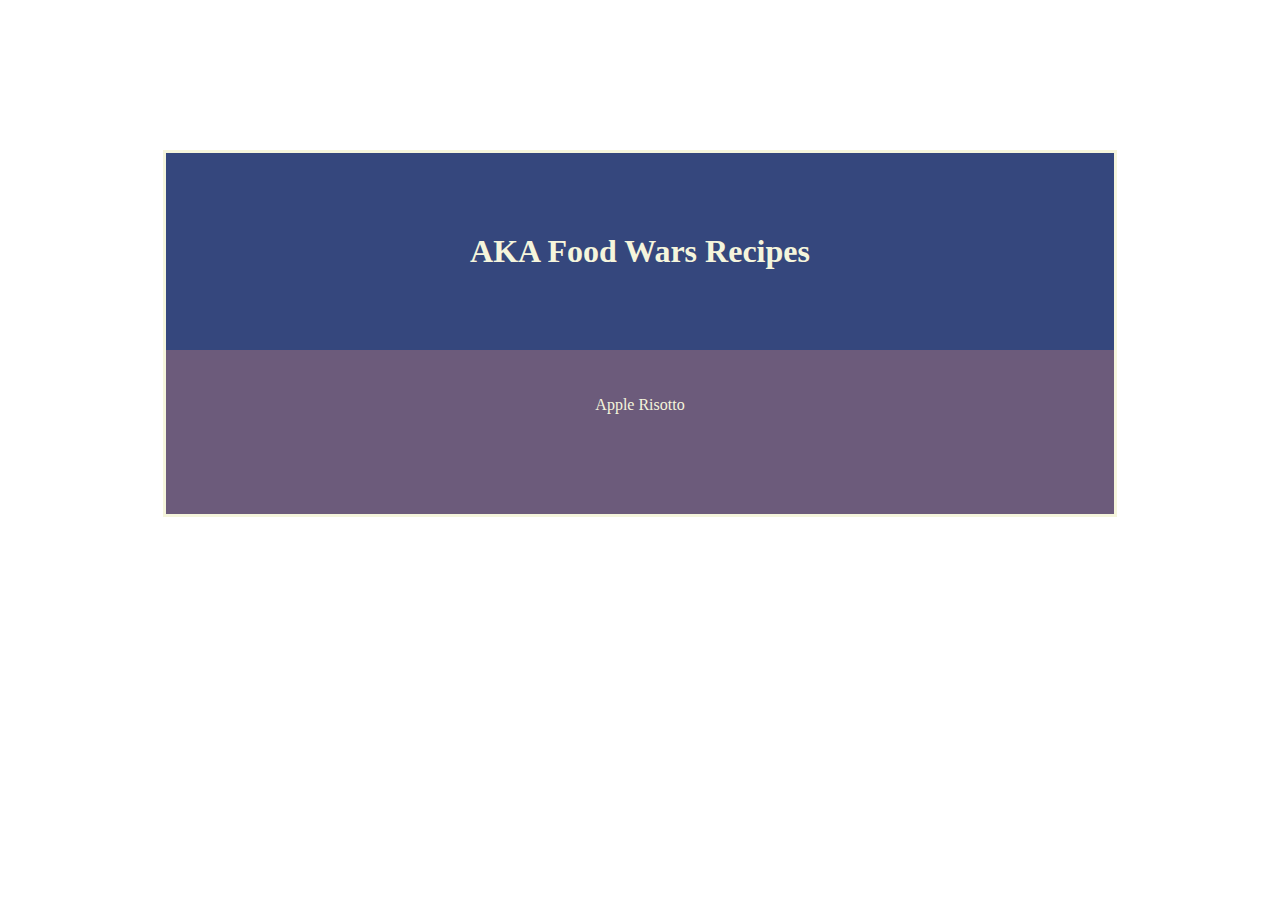
<file: index.html>
<!DOCTYPE html>
<html>
    <head lang="en">
        <meta charset="UTF-8">
        <title>Odin Recipes</title>
        <link rel="stylesheet" href="./style.css">
    </head>
    <body>
        <div class="home-container">
            <h1>AKA Food Wars Recipes</h1>
            <ul class="ul-nav">
                <li><a href="recipes/appleRisotto.html">Apple Risotto</a></li>
            </ul>
        </div>
        
    </body>
</html>
</file>
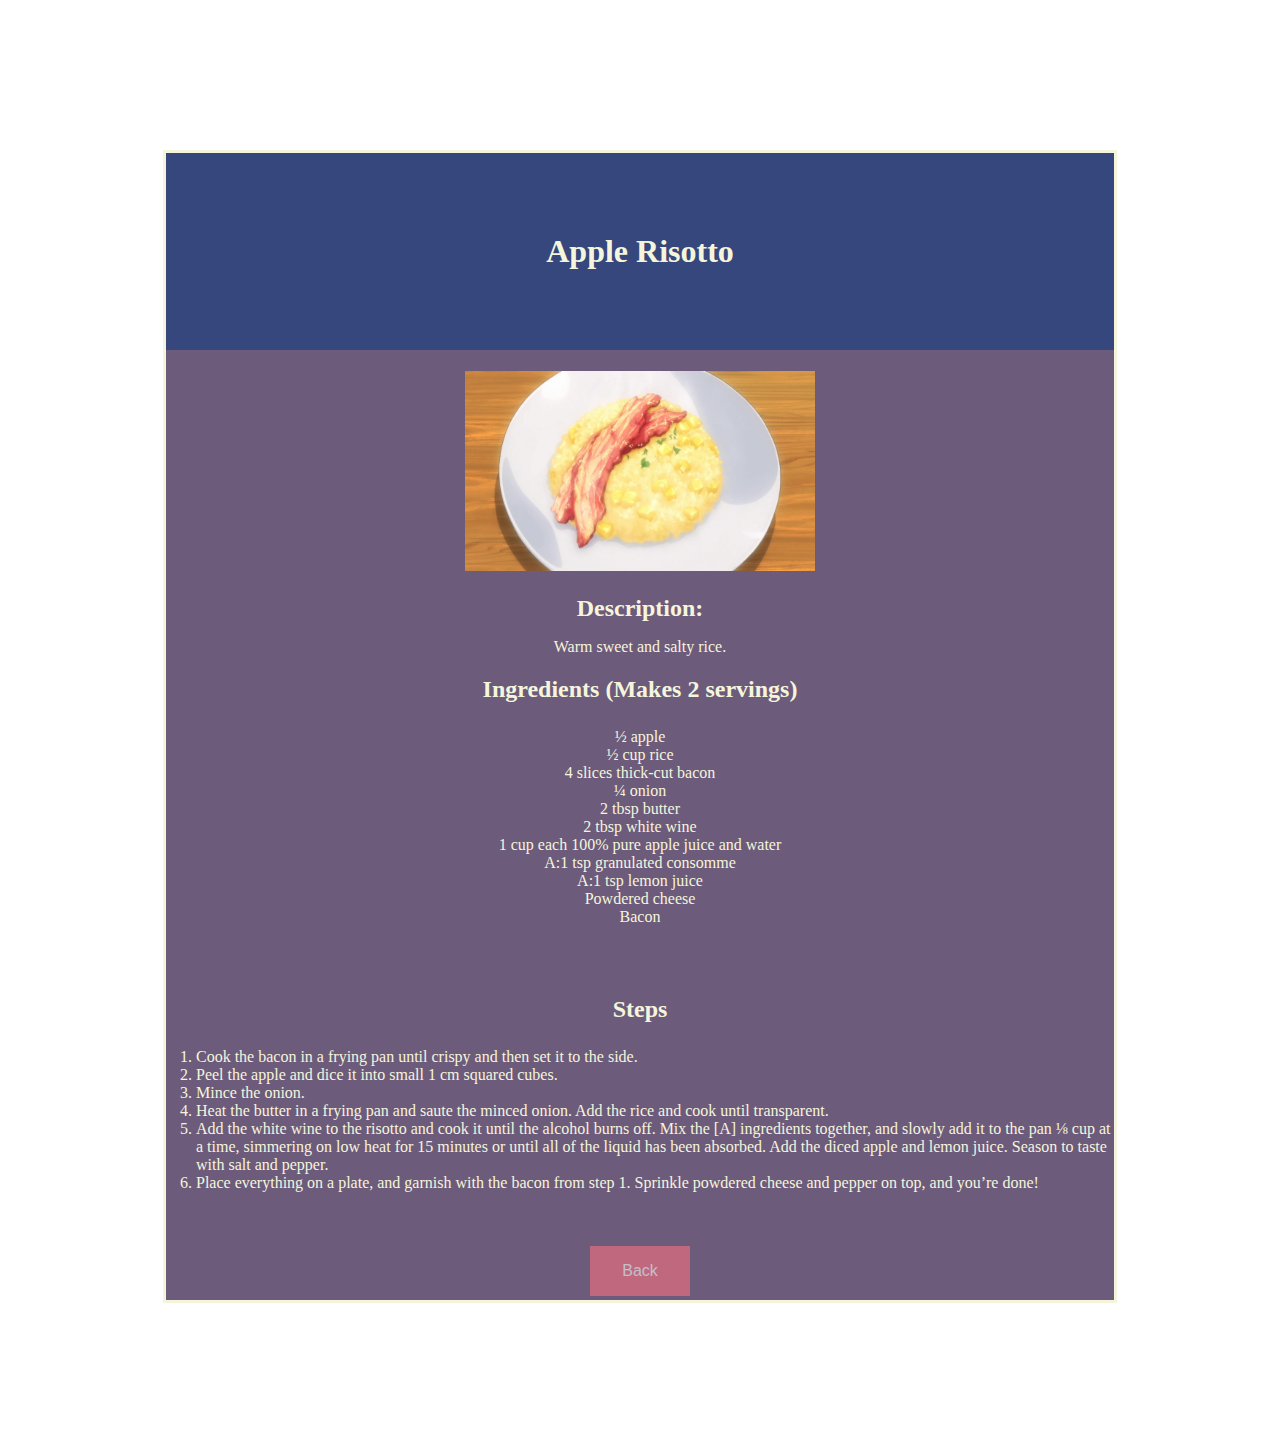
<file: recipes/appleRisotto.html>
<!DOCTYPE html>
<html>
    <head lang="en">
        <meta charset="UTF-8">
        <title>Apple Risotto</title>
        <link rel="stylesheet" href="../style.css">
    </head>
    <body>
        <div class="home-container">
            <h1>Apple Risotto</h1>
            <img 
                src="../images/Apple_Risotto.webp"
                alt="An apple risotto"
                height="200"
                width="350"
            >
            <h2>Description:</h2>
            <p>Warm sweet and salty rice.</p>

            <h2>Ingredients (Makes 2 servings)</h2>
            <ul class="ingredients">
                <li>½ apple</li>
                <li>½ cup rice</li>
                <li>4 slices thick-cut bacon</li>
                <li>¼ onion</li>
                <li>2 tbsp butter</li>
                <li>2 tbsp white wine</li>
                <li>1 cup each 100% pure apple juice and water</li>
                <li>A:1 tsp granulated consomme</li>
                <li>A:1 tsp lemon juice</li>

                <li>Powdered cheese</li>
                <li>Bacon</li>
            </ul>

            <h2>Steps</h2>
            <ol class="steps">
                <li>Cook the bacon in a frying pan until crispy and then set it to the side.</li>
                <li>Peel the apple and dice it into small 1 cm squared cubes.
                </li>
                <li>Mince the onion.
                </li>
                <li>Heat the butter in a frying pan and saute the minced onion. Add the rice and cook until transparent.
                </li>
                <li>Add the white wine to the risotto and cook it until the alcohol burns off. Mix the [A] ingredients 
                    together, and slowly add it to the pan ⅛ cup at a time, simmering on low heat for 15 minutes or until all of the liquid has been absorbed. 
                    Add the diced apple and lemon juice. Season to taste with salt and pepper.
                </li>
                <li>Place everything on a plate, and garnish with the bacon from step 1. Sprinkle powdered cheese and pepper on top, and you’re done!</li>
            </ol>

            <a href="../index.html">
                <button class="back-button">Back</button>
            </a>
        </div>
        
        
    </body>
</html>
</file>
<file: style.css>
.home-container {
    text-align: center;
    margin: 150px auto;
    width: 75%;
    border-style: solid;
    background-color: #6C5B7B;
    color: beige;
}

h1 {
    background-color: #35477D;
    padding: 80px 50px;
    margin-top: 0;
}

h2 {
    margin-bottom: 0;
}

.ul-nav {
    list-style-type: none;
    margin: 0;
    padding: 25px 0 100px 0;
}

.ingredients {
    list-style-type: none;
    margin: 0;
    padding: 25px 0 50px 0;
}

.steps {
    text-align: left;
    margin: 0;
    padding: 25px 0 50px 30px;
}

.back-button {
    background-color: #F67280;
    border: none;
    color: white;
    padding: 16px 32px;
    text-align: center;
    font-size: 16px;
    margin: 4px 2px;
    opacity: 0.6;
    transition: 0.3s;
    display: inline-block;
    text-decoration: none;
    cursor: pointer;
}

.back-button:hover {
    opacity: 1
}

a:hover {
    color: #C06C84;
    text-decoration: underline;
}

a {
    color: beige;
    text-decoration: none;
}
</file>
